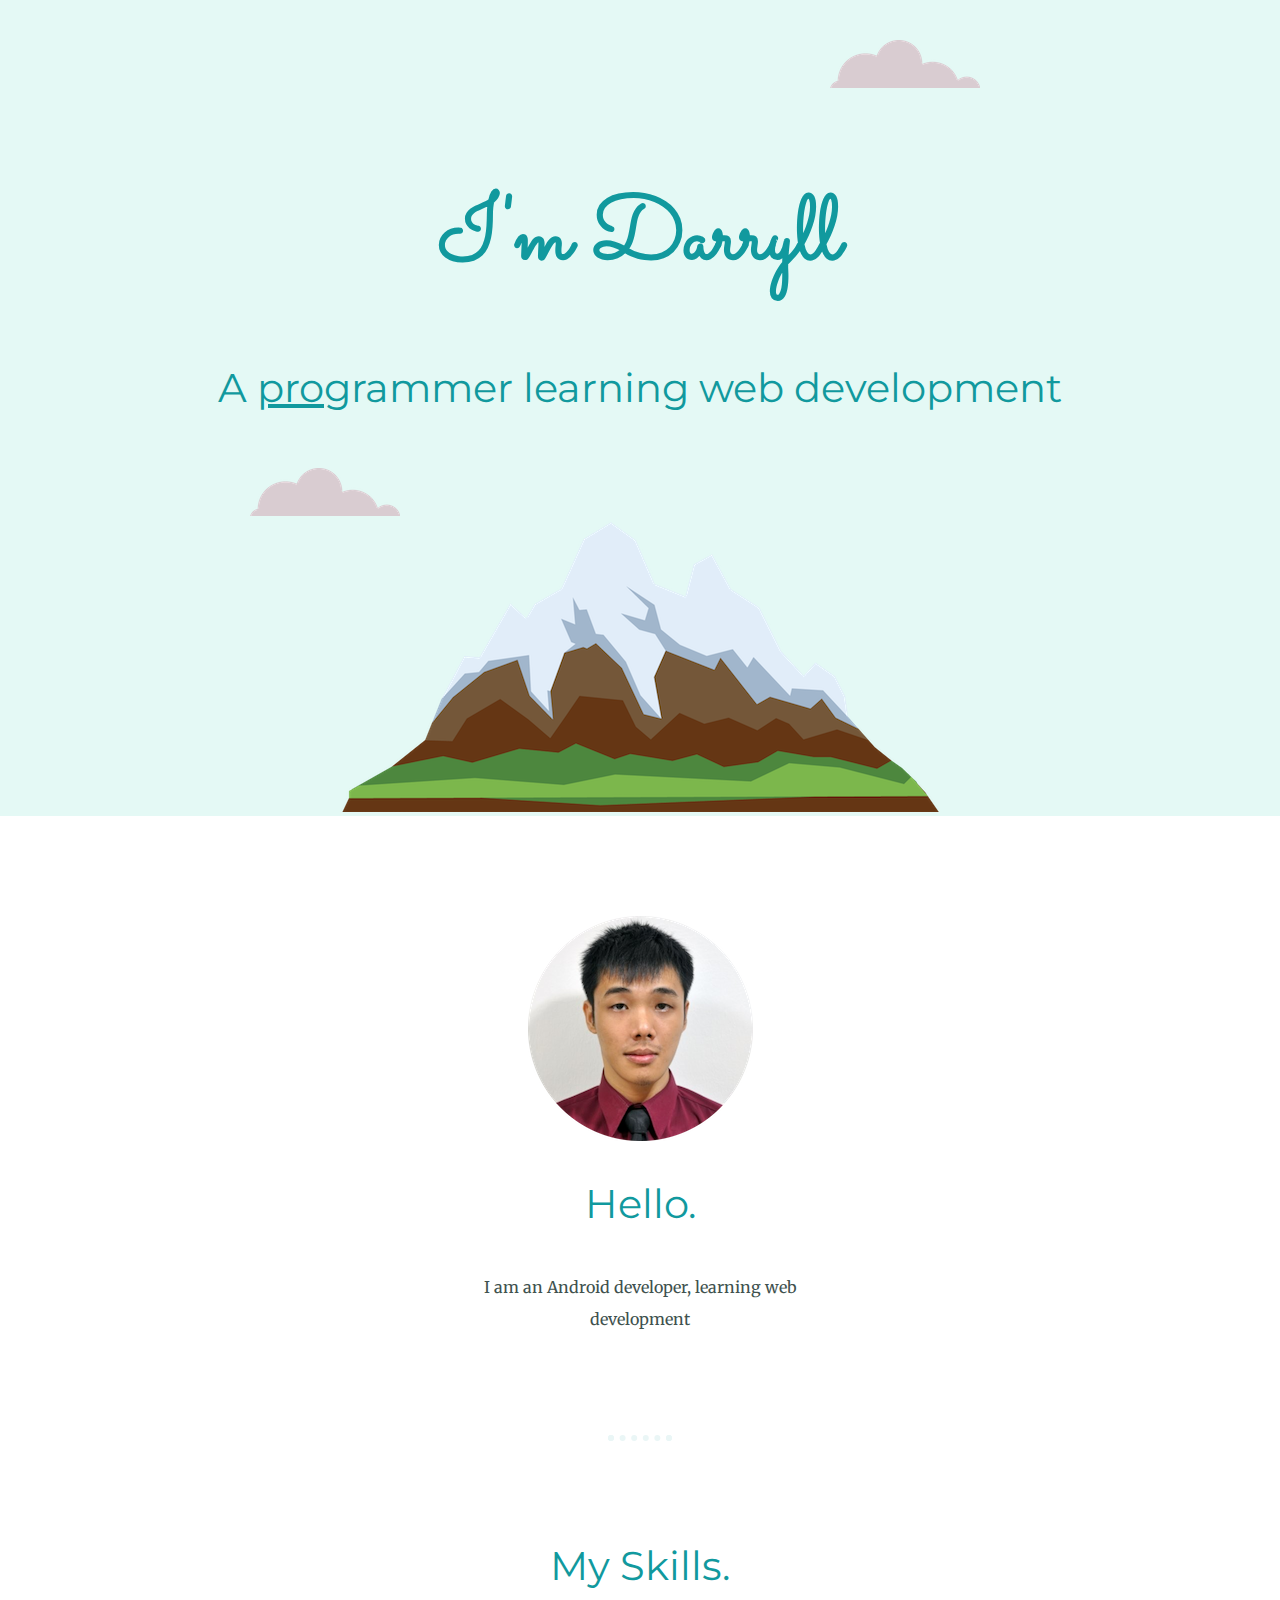
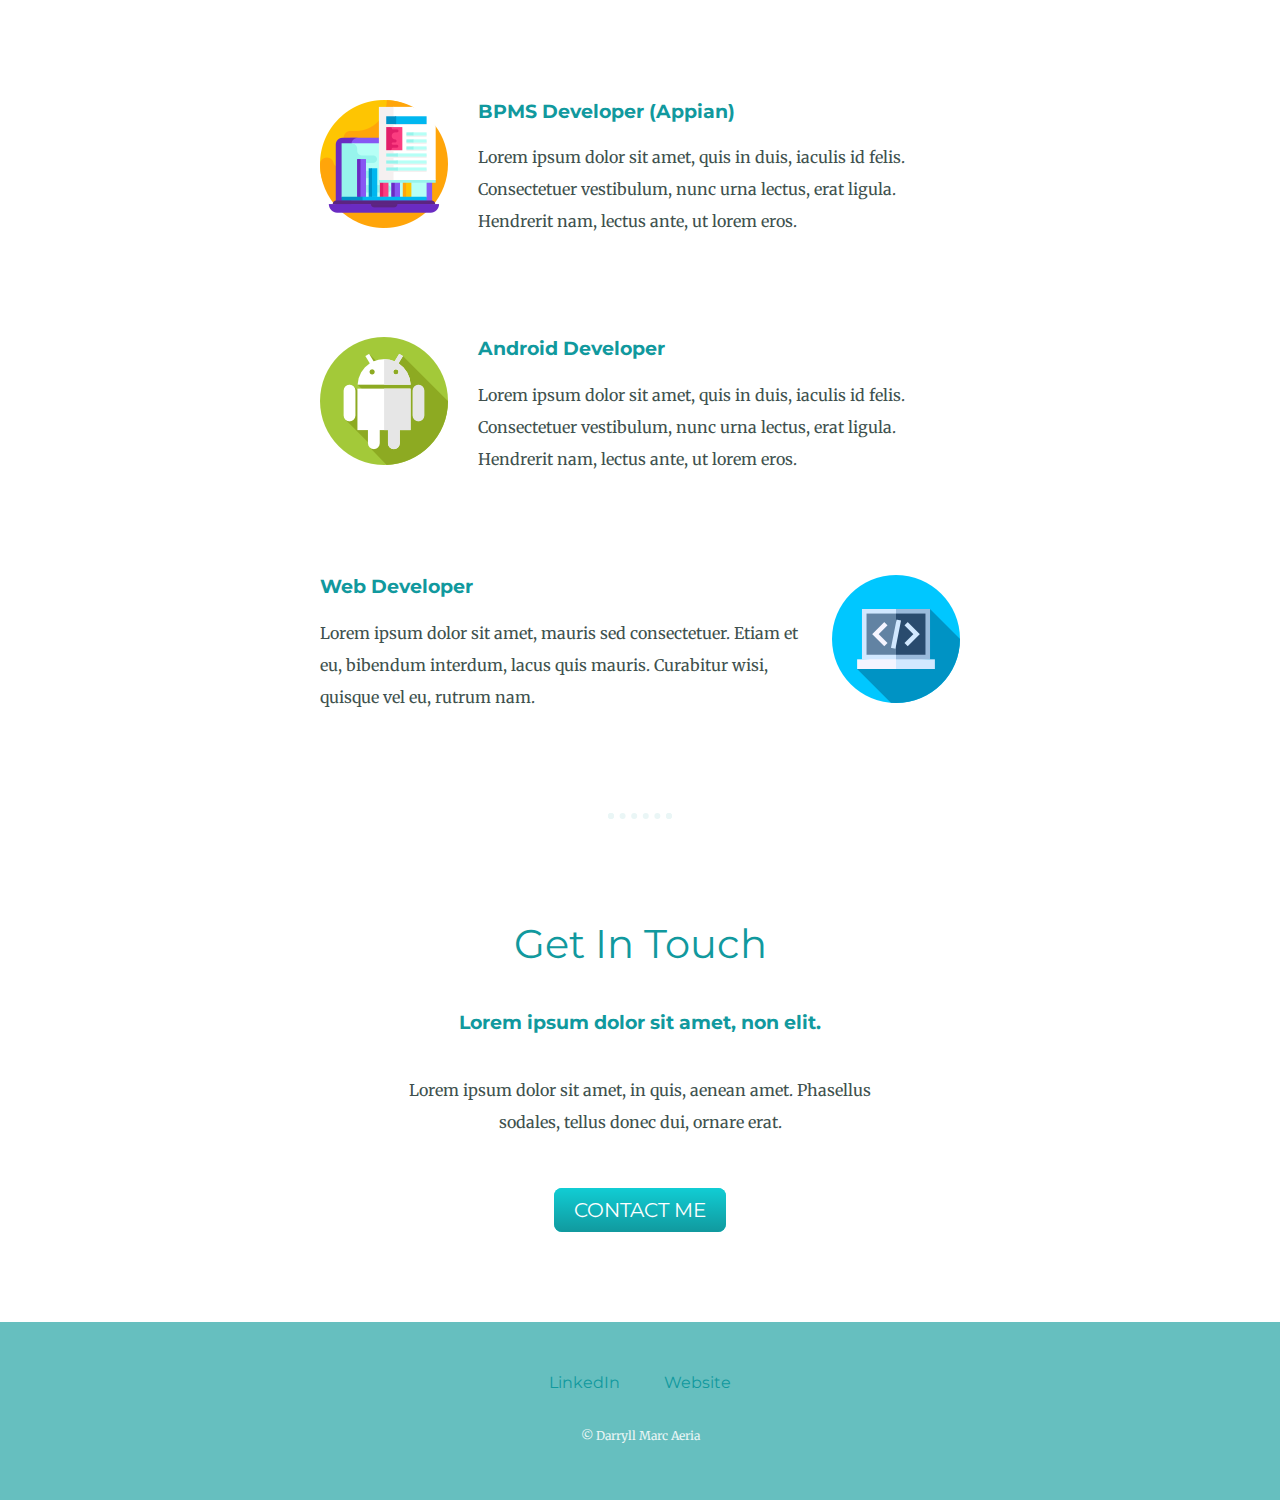
<file: index.html>
<!DOCTYPE html>
<html>

<head>
    <meta charset="UTF-8">
    <title>Darryll Personal Site</title>
    <link rel="stylesheet" href="css/styles.css">
    <link rel="icon" href="images/favicon.ico">
    <link rel="preconnect" href="https://fonts.googleapis.com">
    <link rel="preconnect" href="https://fonts.gstatic.com" crossorigin>
    <link href="https://fonts.googleapis.com/css2?family=Merriweather&family=Montserrat&family=Sacramento&display=swap"
        rel="stylesheet">
</head>

<body>
    <div class="top-container">
        <img class="top-cloud" src="images/cloud.png" alt="cloud-img">
        <h1>I'm Darryll</h1>
        <h2>A <span class="pro">pro</span>grammer learning web development</h2>
        <img class="bottom-cloud" src="images/cloud.png" alt="cloud-img">
        <img src="images/mountain.png" alt="mountain-img">
    </div>

    <div class="middle-container">
        <div class="profile">
            <img src="images/darryll_profile_round.png" alt="profile-picture">
            <h2>Hello.</h2>
            <p class="intro">I am an Android developer, learning web development</p>
        </div>
        <hr>
        <div class="skills">
            <h2>My Skills.</h2>
            <div class="skill-row">
                <img class="skill-bpms" src="images/coding-bpms.png" alt="coding-bpms">
                <h3>BPMS Developer (Appian)</h3>
                <p>Lorem ipsum dolor sit amet, quis in duis, iaculis id felis. Consectetuer vestibulum, nunc urna
                    lectus,
                    erat ligula. Hendrerit nam, lectus ante, ut lorem eros.</p>
            </div>
            <div class="skill-row">
                <img class="skill-android" src="images/coding-android.png" alt="coding-android">
                <h3>Android Developer</h3>
                <p>Lorem ipsum dolor sit amet, quis in duis, iaculis id felis. Consectetuer vestibulum, nunc urna
                    lectus,
                    erat ligula. Hendrerit nam, lectus ante, ut lorem eros.</p>
            </div>
            <div class="skill-row">
                <img class="skill-web" src="images/coding-web.png" alt="coding-web">
                <h3>Web Developer</h3>
                <p>Lorem ipsum dolor sit amet, mauris sed consectetuer. Etiam et eu, bibendum interdum, lacus quis
                    mauris.
                    Curabitur wisi, quisque vel eu, rutrum nam.</p>
            </div>
        </div>
        <hr>
        <div class="contact-me">
            <h2>Get In Touch</h2>
            <h3>Lorem ipsum dolor sit amet, non elit.</h3>
            <p class="contact-message">Lorem ipsum dolor sit amet, in quis, aenean amet. Phasellus sodales, tellus donec dui, ornare erat.</p>
            <a class="btn" href="mailto:darryllaeria@gmail.com">CONTACT ME</a>
        </div>
    </div>


    <div class="bottom-container">
        <a class="footer-link" href="https://www.linkedin.com/in/darryll-marc-aeria-88b2328b/">LinkedIn</a>
        <a class="footer-link" href="https://darryllaeria.github.io/udemy_html_personal_site/">Website</a>
        <p class="copyright">© Darryll Marc Aeria</p>
    </div>

</body>

</html>
</file>
<file: css/styles.css>
body {
  color: #40514e;
  margin: 0;
  text-align: center;
  font-family: "Merriweather", serif;
  /* font-family: "Helvetica Neue", Helvetica, Arial, Helvetica, sans-serif; */
}

h1 {
  margin: 0;
  /* width: 10%; */
  /* margin: 0 auto 0 auto; */
  font-family: "Sacramento", cursive;
  /* font-size: 100%; 16px */
  /* font-size: 90px; */
  /* font-size: 562.5%; */
  font-size: 5.625em;
  margin: 50px auto 0 auto; /* 2.6rem */
  color: #11999e;
  line-height: 200%;
}

h2 {
  font-family: "Montserrat", sans-serif;
  font-size: 2.5rem;
  color: #11999e;
  font-weight: normal;
  padding-bottom: 10px;
}

h3 {
  font-family: "Montserrat", sans-serif;
  color: #11999e;
}

p {
  line-height: 2;
}

div {
  /* background-color: #E4F9F5; */
}

hr {
  border: dotted #eaf6f6 6px;
  border-bottom: none;
  width: 4%;
  margin: 100px auto;
}

a {
    color: #11999E;
    font-family: "Montserrat", sans-serif;
    margin: 10px 20px;
    text-decoration: none;
}

a:hover {
    color: #EAF6F6;
}

.top-container {
  background-color: #e4f9f5;
  position: relative;
  padding-top: 100px;
}

.middle-container {
  background-color: white;
  margin: 100px 0;
  /* height: 200px;
    width: 200px; */
}

.bottom-container {
  background-color: #66BFBF;
  padding: 50px 0 20px;
  /* height: 200px;
    width: 200px;*/
}

.pro {
  text-decoration: underline;
}

.intro {
  width: 30%;
  margin: auto;
}

.contact-message {
  width: 40%;
  margin: 40px auto 60px;
}

.copyright {
    color: #EAF6F6;
    font-size: 0.75rem;
    padding: 20px 0;
}

.top-cloud {
  position: absolute;
  right: 300px;
  top: 40px;
}

.bottom-cloud {
  position: absolute;
  left: 250px;
  bottom: 300px;
}

.skill-row {
  width: 50%;
  margin: 100px auto 100px auto;
  text-align: left;
}

.skill-bpms {
  /* width: 35%; */
  float: left;
  margin-right: 30px;
}

.skill-android {
  /* width: 35%; */
  float: left;
  margin-right: 30px;
}

.skill-web {
  /* width: 35%; */
  float: right;
  margin-left: 30px;
}

.btn {
  background: #11cdd4;
  background-image: -webkit-linear-gradient(top, #11cdd4, #11999e);
  background-image: -moz-linear-gradient(top, #11cdd4, #11999e);
  background-image: -ms-linear-gradient(top, #11cdd4, #11999e);
  background-image: -o-linear-gradient(top, #11cdd4, #11999e);
  background-image: linear-gradient(to bottom, #11cdd4, #11999e);
  -webkit-border-radius: 8;
  -moz-border-radius: 8;
  border-radius: 8px;
  font-family: "Montserrat", sans-serif;
  color: #ffffff;
  font-size: 20px;
  padding: 10px 20px 10px 20px;
  text-decoration: none;
}

.btn:hover {
  background: #30e3cb;
  background-image: -webkit-linear-gradient(top, #30e3cb, #2bc4ad);
  background-image: -moz-linear-gradient(top, #30e3cb, #2bc4ad);
  background-image: -ms-linear-gradient(top, #30e3cb, #2bc4ad);
  background-image: -o-linear-gradient(top, #30e3cb, #2bc4ad);
  background-image: linear-gradient(to bottom, #30e3cb, #2bc4ad);
  text-decoration: none;
}
</file>
